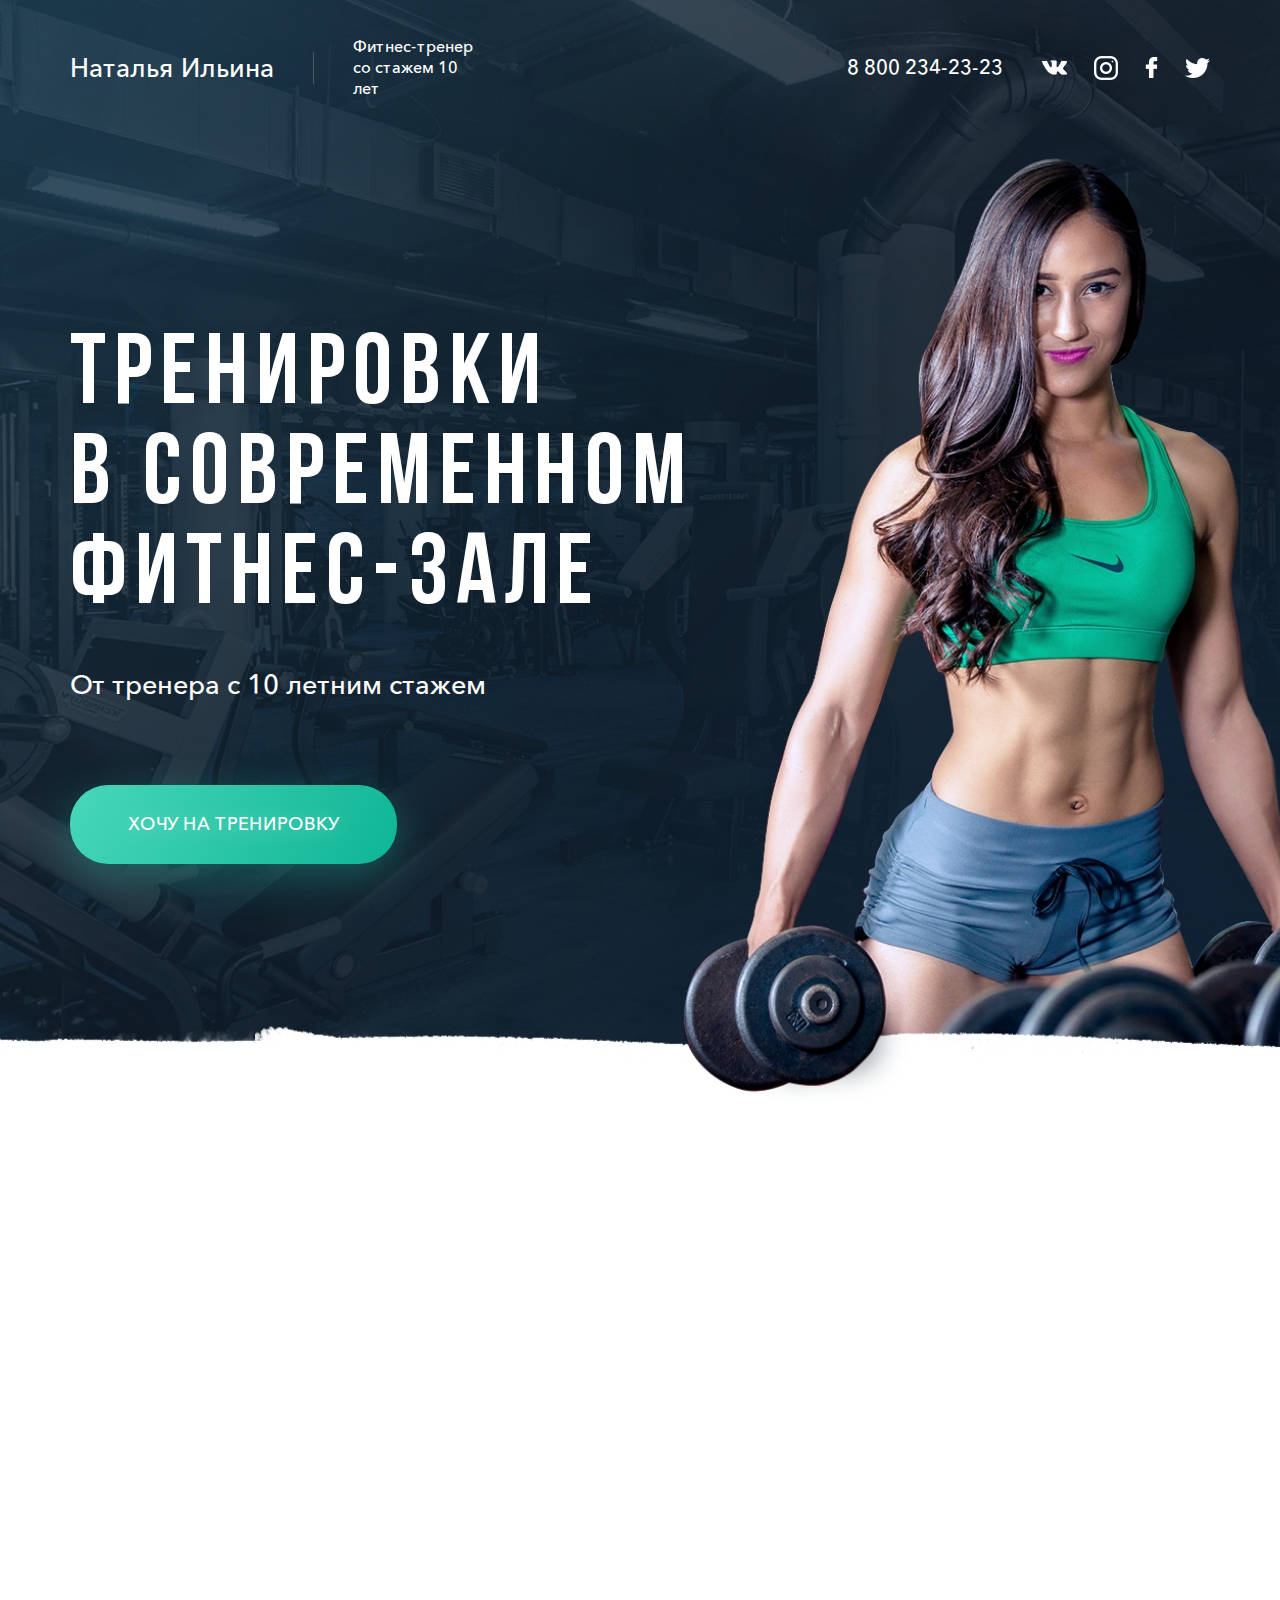
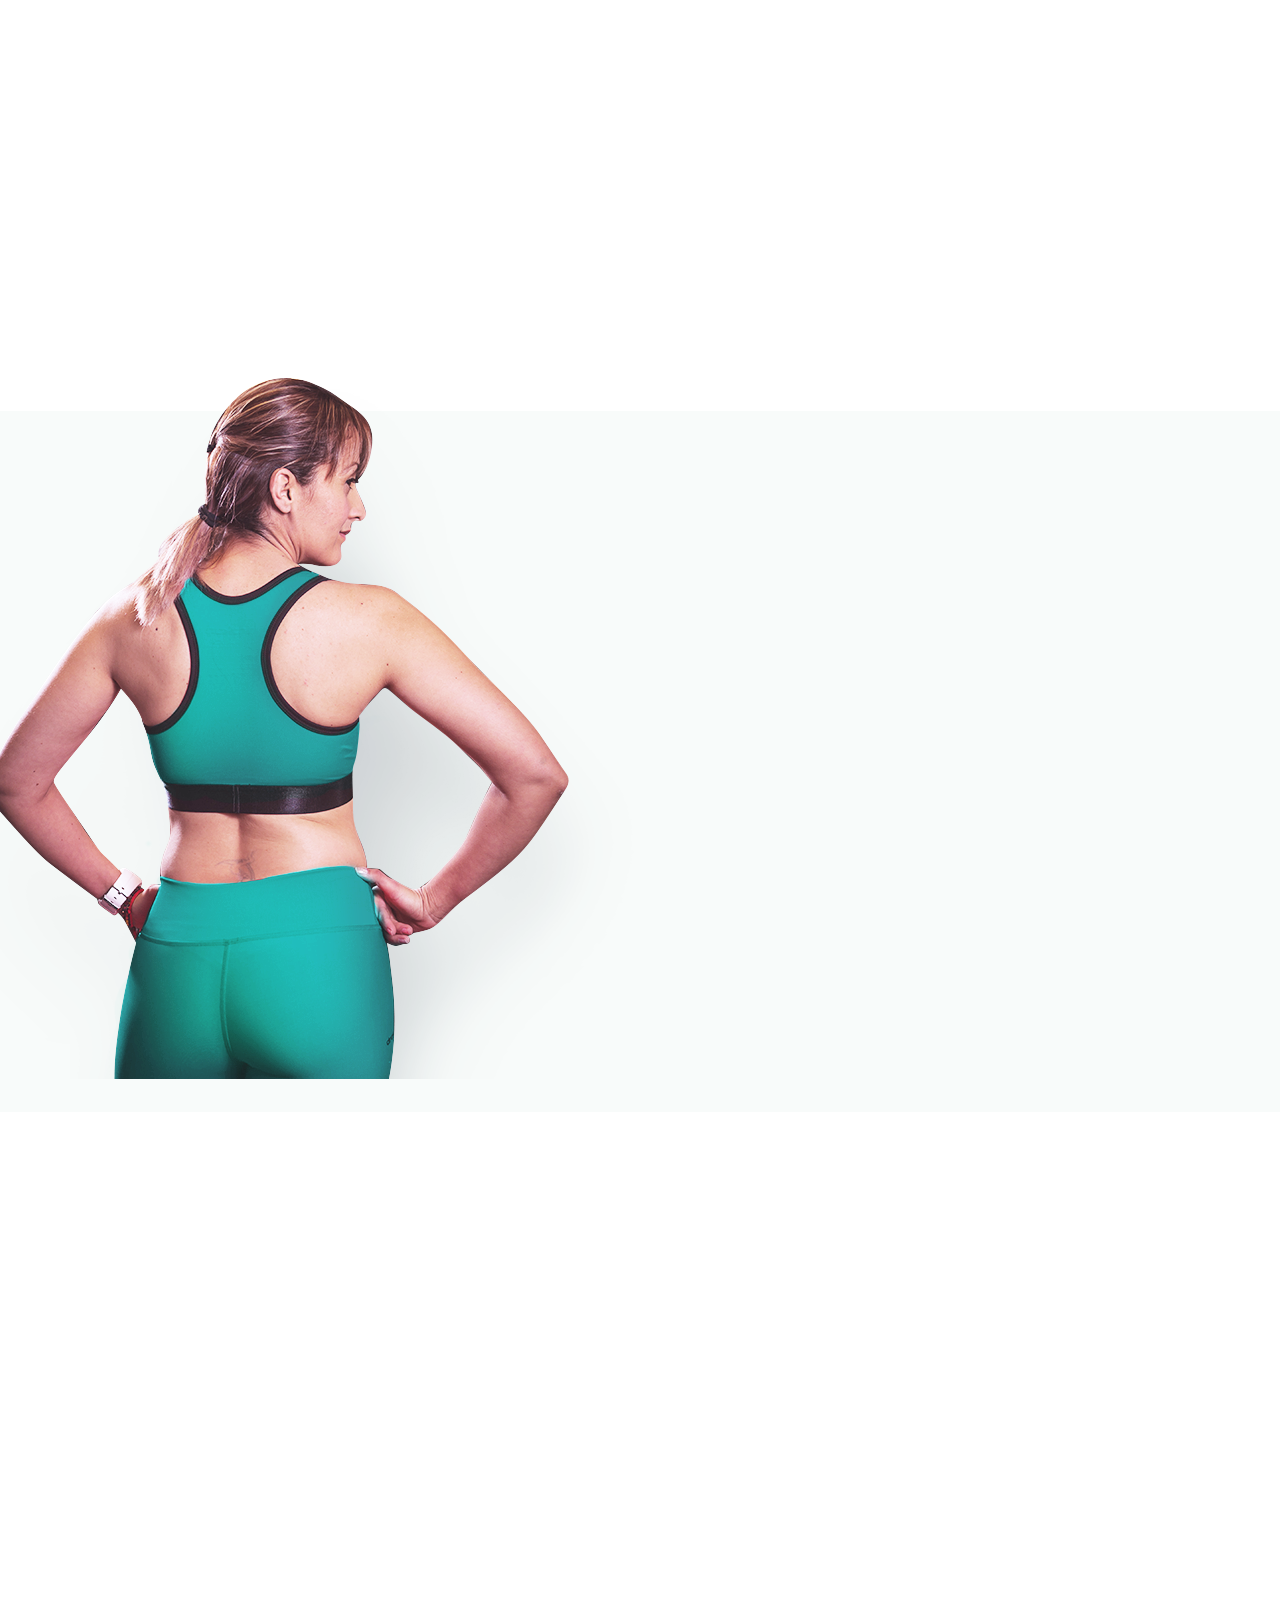
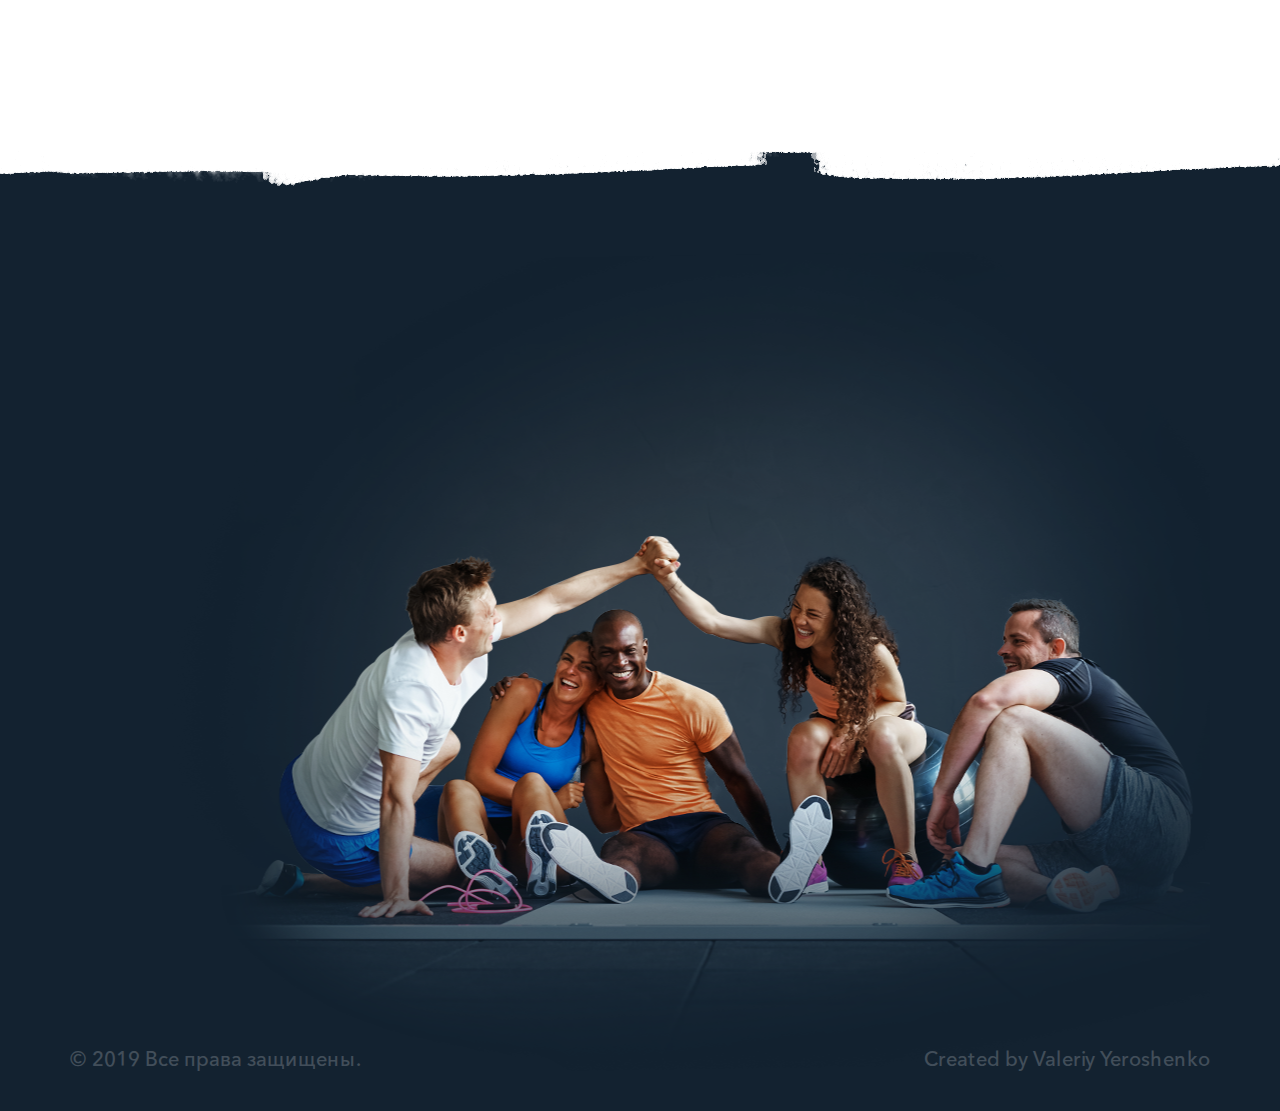
<file: works/fitnes/index.html>
<!DOCTYPE html>
<html lang="ru">
<head>
  <meta charset="UTF-8">
  <meta name="viewport" content="width=device-width, initial-scale=1.0">
  <meta http-equiv="X-UA-Compatible" content="ie=edge">
  <title>Фитнес-тренер Наталья Ильина</title>
  <link rel="stylesheet" href="css/animate.min.css">
  <link rel="stylesheet" href="css/style.css">
</head>
<body>
  <!-- header -->
  <header class="header">
    <div class="container">
      <nav class="navbar wow fadeInDown">
        <div class="navbar-logo">
          <div class="logo">
            Наталья Ильина
          </div>
          <div class="description">
              Фитнес-тренер
              со&nbsp;стажем&nbsp;10 лет
          </div>
        </div>
        <div class="contacts">
          <div class="contacts__tel">
            <a href="tel:+8800234-23-23">8 800 234-23-23</a>
          </div>
          <div class="contacts__social-networks">
            <a href="https://vk.com" target="_blank"><img src="img/vk-social-network-logo.png" alt=""></a>
            <a href="https://www.instagram.com" target="_blank"><img src="img/instagram.png" alt=""></a>
            <a href="https://www.facebook.com/" target="_blank"><img src="img/facebook-logo.png" alt=""></a>
            <a href="https://twitter.com" target="_blank"><img src="img/twitter-logo-silhouette.png" alt=""></a>
          </div>
        </div>
      </nav>
      <h1 class="header-title wow fadeInDown">
        Тренировки
        в&nbsp;современном
        фитнес-зале 
      </h1>
      <div class="header-subtitle wow fadeInDown">
        От тренера с 10 летним стажем
      </div>
      <div class="header-btn  wow fadeInUp">
        <a href="#feedback" class="button">
          Хочу на тренировку
        </a>
      </div>
      
    </div>
  </header>
  <!-- /header -->

  <!-- feachers -->
  <section class="feachers">
    <div class="container">
      <h2 class="feachers-title section-title wow fadeInDown">
        Почему стоит выбрать меня
      </h2>
      <div class="feachers-items">
        <div class="feachers-item wow fadeInUp" data-wow-delay = "0s">
          <div class="feachers-item__img">
            <img src="img/file.svg" alt="">
          </div>
          <h3 class="feachers-item__signature">
            Сертифицированный <br>
            специалист
          </h3>
        </div>
        <div class="feachers-item wow fadeInUp" data-wow-delay = "0.05s">
          <div class="feachers-item__img">
            <img src="img/rating.svg" alt="">
          </div>
          <h3 class="feachers-item__signature">
            Индивидуальный <br>
            подход
          </h3>
        </div>
        <div class="feachers-item wow fadeInUp" data-wow-delay = "0.1s">
          <div class="feachers-item__img">
            <img src="img/cereals.svg" alt="">
          </div>
          <h3 class="feachers-item__signature">
            Разработка <br>
            фитнес-меню
          </h3>
        </div>
        <div class="feachers-item wow fadeInUp" data-wow-delay = "0.15s">
          <div class="feachers-item__img">
            <img src="img/bodybuilder.svg" alt="">
          </div>
          <h3 class="feachers-item__signature">
            Новое <br>
            оборудование
          </h3>
        </div>
        <div class="feachers-item wow fadeInUp" data-wow-delay = "0.2s">
          <div class="feachers-item__img">
            <img src="img/coconut-drink.svg" alt="">
          </div>
          <h3 class="feachers-item__signature">
            Детокс <br>
            программы
          </h3>
        </div>
        <div class="feachers-item wow fadeInUp" data-wow-delay = "0.25s">
          <div class="feachers-item__img">
            <img src="img/smile.svg" alt="">
          </div>
          <h3 class="feachers-item__signature">
            Психологический <br>
            комфорт
          </h3>
        </div>
        <div class="feachers-item wow fadeInUp" data-wow-delay = "0.3s"> 
          <div class="feachers-item__img">
            <img src="img/guarantee.svg" alt="">
          </div>
          <h3 class="feachers-item__signature">
            Гарантия <br>
            результата
          </h3>
        </div>
        <div class="feachers-item wow fadeInUp" data-wow-delay = "0.35s">
          <div class="feachers-item__img">
            <img src="img/timetable.svg" alt="">
          </div>
          <h3 class="feachers-item__signature">
            В удобное <br>
            время
          </h3>
        </div>
      </div>
    </div>
  </section> 
  <!-- /feachers -->

  <!-- about -->
  <section class="about">
    <div class="container">
      <div class="about-inner">
        <div class="about-content">
          <h2 class="about-content__title section-title wow fadeInDown">
              Немного обо мне
          </h2>
          <div class="about-content__info wow fadeInDown">
            У работы фитнес-тренером есть немало
            привлекательных сторон: хорошая зарплата,
            востребованность на рынке, относительно
            свободный график занятости и возможность
            получить профильное образование всего за
            три-четыре месяца. 
          </div>
          <a href="#feedback" class="about-content__btn button wow fadeInUp">
            Напишите мне
          </a>
        </div>
      </div>
    </div>
  </section>
  <!-- /about -->

  <!-- feedback -->
  <section class="feedback" id="feedback">
    <div class="container">
      <h2 class="feedback-title section-title wow fadeInDown">
        Запишитесь на тренировку
      </h2>
      <div class="feedback-subtitle wow fadeInDown">
        <p>Оставьте заявку и я перезвоню вам уточнения деталей и времени тренировки.</p>
      </div>
      <div class="feedback-form wow fadeInUp">
        <form>
          <div class="feedback-form__inner">

             <!-- Hidden Required Fields -->
             <input type="hidden" name="project_name" value="Fitnes trener">
             <input type="hidden" name="admin_email" value="valeriy.yeroshenko@gmail.com">
             <input type="hidden" name="form_subject" value="Заявка из сайта">
             <!-- END Hidden Required Fields -->

            <div class="feedback-form__input">
              <input type="text" name="Имя" placeholder="Ваше имя">
              <input type="tel" name="Номер телефона" placeholder="Ваш телефон">
            </div>
            <div class="feedback-form__text">
              Нажимая на кнопку “Хочу на тренировку” вы соглашаетесь с <span>политикой конфиденциальности.</span> 
            </div>
            <button class="feedback-form__btn button">
              Хочу на тренировку
            </button>
          </div>
        </form>
      </div>
    </div>
  </section>
  <!-- /feedback -->

  <!-- footer -->
  <footer class="footer">
    <div class="container">
      <div class="footer-wrap">
        <div class="footer-wrap__top">
          <div class="footer-wrap__title section-title wow fadeInDown">
              Я в социальных сетях
          </div>
          <div class="footer-wrap__social">
            <div class="footer-wrap__social_link wow fadeInUp" data-wow-delay = "0s">
              <a href="https://vk.com" target="_blank"><img src="img/vk-social-network-logo.png" alt=""></a>
            </div>
            <div class="footer-wrap__social_link wow fadeInUp" data-wow-delay = "0.05s">
              <a href="https://www.instagram.com" target="_blank"><img src="img/instagram.png" alt=""></a>
            </div>
            <div class="footer-wrap__social_link wow fadeInUp" data-wow-delay = "0.1s">
              <a href="https://www.facebook.com/" target="_blank"><img src="img/facebook-logo.png" alt=""></a>
            </div>
            <div class="footer-wrap__social_link wow fadeInUp" data-wow-delay = "0.15s">
              <a href="https://twitter.com" target="_blank"><img src="img/twitter-logo-silhouette.png" alt=""></a>
            </div>
          </div>
        </div>
        <div class="footer-wrap__bottom ">
          <div class="footer-wrap__copyright">
              © 2019 Все права защищены.
          </div>
          <div class="footer-wrap__creator">
            Created by Valeriy Yeroshenko
          </div>
        </div>
      </div>
    </div>
  </footer>
  <!-- /footer -->

  <!-- scripts -->
  <script src="js/jquery-3.4.1.min.js"></script>
  <script src="js/wow.min.js"></script>
  <script src="js/main.js"></script>
  <!-- /scripts -->
</body>
</html>
</file>
<file: works/fitnes/css/style.css>
@font-face {
  font-family: 'Avenir Next Cyr Regular';
  src: url("../fonts/AvenirNextCyr-Regular.eot");
  src: url("../fonts/AvenirNextCyr-Regular.eot?#iefix") format("embedded-opentype"), url("../fonts/AvenirNextCyr-Regular.woff") format("woff"), url("../fonts/AvenirNextCyr-Regular.ttf") format("truetype");
  font-weight: normal;
  font-style: normal;
}

@font-face {
  font-family: 'Avenir Next Cyr Medium';
  src: url("../fonts/AvenirNextCyr-Medium.eot");
  src: url("../fonts/AvenirNextCyr-Medium.eot?#iefix") format("embedded-opentype"), url("../fonts/AvenirNextCyr-Medium.woff") format("woff"), url("../fonts/AvenirNextCyr-Medium.ttf") format("truetype");
  font-weight: normal;
  font-style: normal;
}

@font-face {
  font-family: 'Bebas Neue Bold';
  src: url("../fonts/BebasNeueBold.eot");
  src: url("../fonts/BebasNeueBold?#iefix") format("embedded-opentype"), url("../fonts/BebasNeueBold.woff") format("woff"), url("../fonts/BebasNeueBold.ttf") format("truetype");
  font-weight: normal;
  font-style: normal;
}

* {
  margin: 0;
  padding: 0;
  -webkit-box-sizing: border-box;
          box-sizing: border-box;
}

.container {
  max-width: 1170px;
  margin: 0 auto;
  padding: 0 15px;
}

img {
  max-width: 100%;
}

a {
  text-decoration: none;
  display: inline-block;
}

.button {
  -webkit-box-shadow: 0 12px 43px rgba(35, 220, 184, 0.31);
          box-shadow: 0 12px 43px rgba(35, 220, 184, 0.31);
  border-radius: 38px;
  border: none;
  background-color: #23dcb8;
  background-image: linear-gradient(-241deg, #48d7bb 0%, #0eb595 100%);
  font-size: 18px;
  font-weight: 500;
  line-height: 19px;
  text-transform: uppercase;
  text-shadow: 0 2px 21px rgba(239, 255, 252, 0.46);
  color: #ffffff;
  padding: 30px 58px;
  outline: none;
  cursor: pointer;
  white-space: nowrap;
}

.button:hover {
  -webkit-box-shadow: 0 12px 43px 20px rgba(35, 220, 184, 0.31);
          box-shadow: 0 12px 43px 20px rgba(35, 220, 184, 0.31);
}

body {
  font-family: 'Avenir Next Cyr Medium';
  font-size: 20px;
  font-weight: 500;
  color: #212f3d;
}

body::-webkit-scrollbar {
  width: 10px;
  background-color: #ffffff;
}

body::-webkit-scrollbar-track {
  background-color: #ffffff;
  border-radius: 10px;
}

body::-webkit-scrollbar-thumb {
  border-radius: 10px;
  background: #4ceecf;
}

.navbar {
  display: -webkit-box;
  display: -ms-flexbox;
  display: flex;
  -webkit-box-align: center;
      -ms-flex-align: center;
          align-items: center;
  -webkit-box-pack: justify;
      -ms-flex-pack: justify;
          justify-content: space-between;
}

.navbar-logo {
  display: -webkit-box;
  display: -ms-flexbox;
  display: flex;
  -webkit-box-align: center;
      -ms-flex-align: center;
          align-items: center;
}

.logo {
  font-size: 26px;
  padding-right: 39px;
  border-right: 1px solid rgba(255, 255, 255, 0.2);
}

.description {
  display: inline-block;
  font-size: 16px;
  font-weight: 400;
  line-height: 21px;
  width: 100%;
  max-width: 135px;
  margin-left: 39px;
}

.contacts {
  text-align: right;
  display: -webkit-box;
  display: -ms-flexbox;
  display: flex;
  -webkit-box-align: center;
      -ms-flex-align: center;
          align-items: center;
  -webkit-box-pack: justify;
      -ms-flex-pack: justify;
          justify-content: space-between;
}

.contacts__tel a {
  color: #ffffff;
  line-height: 25px;
  text-align: center;
}

.contacts__social-networks {
  display: -webkit-box;
  display: -ms-flexbox;
  display: flex;
  -webkit-box-align: center;
      -ms-flex-align: center;
          align-items: center;
  -webkit-box-pack: justify;
      -ms-flex-pack: justify;
          justify-content: space-between;
  margin-left: 39px;
}

.contacts__social-networks a:not(:first-child) {
  margin-left: 27px;
}

.contacts__social-networks img {
  display: block;
  width: 100%;
  height: 100%;
  max-width: 25px;
  max-height: 25px;
}

.header {
  background: url("../img/header-bg.jpg");
  background-size: cover;
  background-repeat: no-repeat;
  background-position: center;
  padding-top: 36px;
  padding-bottom: 239px;
  color: #fff;
  overflow: hidden;
}

.header-title {
  font-family: "Bebas Neue Bold";
  font-size: 100px;
  font-weight: 400;
  max-width: 641px;
  line-height: 100px;
  letter-spacing: 7.95px;
  margin-top: 229px;
}

.header-subtitle {
  font-size: 27px;
  margin-top: 40px;
}

.header-btn {
  margin-top: 84px;
}

.section-title {
  font-family: "Bebas Neue Bold";
  font-size: 48px;
  font-weight: 400;
  text-transform: uppercase;
  letter-spacing: 3.6px;
  padding-top: 120px;
  text-align: center;
}

.feachers {
  padding-bottom: 157px;
}

.feachers-item {
  max-height: 200px;
  width: 25%;
  margin-top: 95px;
  display: -webkit-box;
  display: -ms-flexbox;
  display: flex;
  -webkit-box-align: center;
      -ms-flex-align: center;
          align-items: center;
  -webkit-box-orient: vertical;
  -webkit-box-direction: normal;
      -ms-flex-direction: column;
          flex-direction: column;
  -webkit-box-pack: justify;
      -ms-flex-pack: justify;
          justify-content: space-between;
}

.feachers-items {
  display: -webkit-box;
  display: -ms-flexbox;
  display: flex;
  -webkit-box-orient: horizontal;
  -webkit-box-direction: normal;
      -ms-flex-direction: row;
          flex-direction: row;
  -ms-flex-wrap: wrap;
      flex-wrap: wrap;
  -webkit-box-align: center;
      -ms-flex-align: center;
          align-items: center;
}

.feachers-item__img {
  display: -webkit-box;
  display: -ms-flexbox;
  display: flex;
  -webkit-box-align: center;
      -ms-flex-align: center;
          align-items: center;
  -webkit-box-pack: center;
      -ms-flex-pack: center;
          justify-content: center;
  max-width: 90px;
  max-height: 90px;
}

.feachers-item__signature {
  margin-top: 50px;
  text-align: center;
  max-width: 205px;
  line-height: 30px;
  font-weight: 500;
}

.about {
  background-color: #f8fbfa;
}

.about-inner {
  display: -webkit-box;
  display: -ms-flexbox;
  display: flex;
  -webkit-box-pack: start;
      -ms-flex-pack: start;
          justify-content: flex-start;
  position: relative;
}

.about-content {
  padding-left: calc(50% + 15px);
  display: -webkit-box;
  display: -ms-flexbox;
  display: flex;
  -webkit-box-orient: vertical;
  -webkit-box-direction: normal;
      -ms-flex-direction: column;
          flex-direction: column;
  -webkit-box-pack: justify;
      -ms-flex-pack: justify;
          justify-content: space-between;
  -webkit-box-align: baseline;
      -ms-flex-align: baseline;
          align-items: baseline;
  -ms-flex-line-pack: start;
      align-content: flex-start;
}

.about-content__info {
  margin-top: 60px;
  line-height: 30px;
  max-width: 440px;
}

.about-content__btn {
  margin-top: 80px;
  padding: 28px 56px;
  color: #28c4a6;
  border: 2px solid #0eb595;
  background: transparent;
  -webkit-box-shadow: none;
          box-shadow: none;
  margin-bottom: 134px;
}

.about-content__btn:hover {
  -webkit-box-shadow: none;
          box-shadow: none;
  color: #ffffff;
  background-color: #23dcb8;
  background-image: linear-gradient(-241deg, #48d7bb 0%, #0eb595 100%);
  text-shadow: 0 2px 21px rgba(239, 255, 252, 0.46);
}

.about-content::after {
  position: absolute;
  content: '';
  top: -33px;
  left: -123px;
  width: 100%;
  height: 100%;
  max-width: 687px;
  max-height: 706px;
  background: url("../img/img-woman.png");
}

.feedback {
  padding-bottom: 100px;
}

.feedback-subtitle {
  margin-top: 45px;
  text-align: center;
  display: -webkit-box;
  display: -ms-flexbox;
  display: flex;
  -webkit-box-align: center;
      -ms-flex-align: center;
          align-items: center;
  -webkit-box-pack: center;
      -ms-flex-pack: center;
          justify-content: center;
}

.feedback-form {
  margin-top: 70px;
}

.feedback-form__inner {
  display: -webkit-box;
  display: -ms-flexbox;
  display: flex;
  -webkit-box-orient: vertical;
  -webkit-box-direction: normal;
      -ms-flex-direction: column;
          flex-direction: column;
  -webkit-box-pack: justify;
      -ms-flex-pack: justify;
          justify-content: space-between;
  -webkit-box-align: center;
      -ms-flex-align: center;
          align-items: center;
}

.feedback-form__input {
  display: -webkit-box;
  display: -ms-flexbox;
  display: flex;
  -webkit-box-orient: horizontal;
  -webkit-box-direction: normal;
      -ms-flex-direction: row;
          flex-direction: row;
  -webkit-box-pack: center;
      -ms-flex-pack: center;
          justify-content: center;
  width: 100%;
}

.feedback-form__input input {
  width: 361px;
  height: 65px;
  border-radius: 11px;
  background-color: #eff4f3;
  padding: 26px;
  border: none;
  outline: none;
  font-size: 20px;
}

.feedback-form__input input::-webkit-input-placeholder {
  color: #6e837f;
  font-size: 16px;
  font-weight: 400;
}

.feedback-form__input input:-ms-input-placeholder {
  color: #6e837f;
  font-size: 16px;
  font-weight: 400;
}

.feedback-form__input input::-ms-input-placeholder {
  color: #6e837f;
  font-size: 16px;
  font-weight: 400;
}

.feedback-form__input input::placeholder {
  color: #6e837f;
  font-size: 16px;
  font-weight: 400;
}

.feedback-form__input input:first-child {
  margin-right: 30px;
}

.feedback-form__text {
  margin-top: 30px;
  text-align: center;
  color: #6e837f;
  font-size: 14px;
  font-weight: 400;
}

.feedback-form__text span {
  text-decoration: underline;
}

.feedback-form__btn {
  margin-top: 40px;
}

.footer {
  background-color: #132230;
  padding-top: 100px;
  padding-bottom: 40px;
  position: relative;
}

.footer::after {
  position: absolute;
  content: '';
  top: -2px;
  left: 0;
  width: 100%;
  height: 44px;
  background: url("../img/footer-top.png");
  background-size: cover;
  background-position: center;
}

.footer-wrap {
  background: url("../img/people.png");
  background-size: cover;
  background-position: center;
  height: 100%;
  min-height: 820px;
  display: -webkit-box;
  display: -ms-flexbox;
  display: flex;
  -webkit-box-orient: vertical;
  -webkit-box-direction: normal;
      -ms-flex-direction: column;
          flex-direction: column;
  -webkit-box-pack: justify;
      -ms-flex-pack: justify;
          justify-content: space-between;
}

.footer-wrap__title {
  color: #fff;
  margin: 0;
  padding-top: 65px;
}

.footer-wrap__social {
  margin-top: 75px;
  display: -webkit-box;
  display: -ms-flexbox;
  display: flex;
  -webkit-box-orient: horizontal;
  -webkit-box-direction: normal;
      -ms-flex-direction: row;
          flex-direction: row;
  -webkit-box-pack: center;
      -ms-flex-pack: center;
          justify-content: center;
}

.footer-wrap__social_link {
  width: 80px;
  height: 80px;
  border: 2px solid #ffffff;
  background: transparent;
  border-radius: 50%;
  display: -webkit-box;
  display: -ms-flexbox;
  display: flex;
  -webkit-box-pack: center;
      -ms-flex-pack: center;
          justify-content: center;
  -webkit-box-align: center;
      -ms-flex-align: center;
          align-items: center;
}

.footer-wrap__social_link:not(:first-child) {
  margin-left: 60px;
}

.footer-wrap__bottom {
  opacity: 0.2;
  color: #ffffff;
  display: -webkit-box;
  display: -ms-flexbox;
  display: flex;
  -webkit-box-orient: horizontal;
  -webkit-box-direction: normal;
      -ms-flex-direction: row;
          flex-direction: row;
  -webkit-box-pack: justify;
      -ms-flex-pack: justify;
          justify-content: space-between;
}

@media screen and (max-width: 1140px) {
  .about-inner {
    -webkit-box-pack: center;
        -ms-flex-pack: center;
            justify-content: center;
    -webkit-box-align: center;
        -ms-flex-align: center;
            align-items: center;
  }
  .about-content {
    padding-left: 0;
    -webkit-box-align: center;
        -ms-flex-align: center;
            align-items: center;
    text-align: center;
  }
  .about-content::after {
    display: none;
  }
  .feachers-item {
    width: 33.3%;
  }
}

@media screen and (max-width: 960px) {
  .header {
    background-position: left;
  }
  .header-title {
    margin: 229px auto 0 auto;
    text-align: center;
  }
  .header-subtitle {
    text-align: center;
  }
  .header-btn {
    display: -webkit-box;
    display: -ms-flexbox;
    display: flex;
    -webkit-box-align: center;
        -ms-flex-align: center;
            align-items: center;
    -webkit-box-pack: center;
        -ms-flex-pack: center;
            justify-content: center;
  }
}

@media screen and (max-width: 900px) {
  .contacts__social-networks {
    display: none;
  }
  .feachers-item__signature {
    font-size: 20px;
    margin-top: 40px;
  }
}

@media screen and (max-width: 780px) {
  .feedback-form__input {
    -webkit-box-orient: vertical;
    -webkit-box-direction: normal;
        -ms-flex-direction: column;
            flex-direction: column;
    display: -webkit-box;
    display: -ms-flexbox;
    display: flex;
    -webkit-box-align: center;
        -ms-flex-align: center;
            align-items: center;
  }
  .feedback-form__input input {
    width: 90%;
  }
  .feedback-form__input input:first-child {
    margin-right: 0;
    margin-bottom: 20px;
  }
}

@media screen and (max-width: 680px) {
  .button {
    font-size: 16px;
  }
  .navbar {
    -webkit-box-orient: vertical;
    -webkit-box-direction: normal;
        -ms-flex-direction: column;
            flex-direction: column;
  }
  .contacts {
    display: none;
  }
  .header-title {
    letter-spacing: 7px;
    font-size: 90px;
    max-width: 100%;
    line-height: 90px;
  }
  .header-subtitle {
    font-size: 22px;
  }
  .feachers-item {
    width: 50%;
  }
}

@media screen and (max-width: 600px) {
  .header-title {
    font-size: 80px;
    line-height: 80px;
    margin-top: 100px;
  }
  .section-title {
    font-size: 45px;
    letter-spacing: 2px;
    margin-top: 100px;
  }
  .feedback-subtitle {
    font-size: 18px;
  }
  .feedback-subtitle p {
    max-width: 90%;
  }
  .footer-wrap {
    background: #132230;
    min-height: 100%;
  }
  .footer-wrap__title {
    padding-top: 0;
  }
  .footer-wrap__social {
    -ms-flex-pack: distribute;
        justify-content: space-around;
  }
  .footer-wrap__social_link:not(:first-child) {
    margin-left: 0;
  }
  .footer-wrap__bottom {
    margin-top: 100px;
    font-size: 16px;
  }
}

@media screen and (max-width: 540px) {
  .button {
    font-size: 14px;
    padding: 25px 50px;
  }
  .logo {
    font-size: 20px;
  }
  .description {
    font-size: 14px;
  }
  .header-title {
    letter-spacing: 6px;
    margin-top: 200px;
    font-size: 60px;
    line-height: 60px;
  }
  .header-subtitle {
    font-size: 18px;
  }
  .section-title {
    font-size: 40px;
    letter-spacing: 0px;
    margin-top: 90px;
  }
  .about-content__info {
    font-size: 18px;
  }
  .footer-wrap__bottom {
    font-size: 14px;
  }
  .footer-wrap__social_link {
    -webkit-transform: scale(0.9);
            transform: scale(0.9);
  }
}

@media screen and (max-width: 450px) {
  .button {
    font-size: 13px;
    padding: 20px 40px;
  }
  .logo {
    font-size: 18px;
  }
  .description {
    font-size: 12px;
  }
  .header-title {
    font-size: 50px;
    line-height: 50px;
    letter-spacing: 5px;
  }
  .header-subtitle {
    font-size: 18px;
  }
  .section-title {
    font-size: 35px;
  }
  .feachers-item__img {
    max-width: 80px;
    max-height: 80px;
  }
  .feachers-item__signature {
    font-size: 18px;
    margin-top: 35px;
  }
  .feedback-form__input input {
    width: 100%;
  }
  .footer-wrap__bottom {
    font-size: 12px;
  }
  .footer-wrap__social_link {
    -webkit-transform: scale(0.8);
            transform: scale(0.8);
  }
}

@media screen and (max-width: 385px) {
  .logo {
    padding-right: 20px;
  }
  .description {
    margin-left: 20px;
  }
  .section-title {
    font-size: 30px;
  }
  .feachers-item {
    width: 100%;
  }
  .feachers-item__img {
    max-width: 70px;
    max-height: 70px;
  }
  .footer-wrap__bottom {
    font-size: 10px;
  }
  .footer-wrap__social_link {
    -webkit-transform: scale(0.7);
            transform: scale(0.7);
  }
}

@media screen and (max-width: 350px) {
  .button {
    font-size: 12px;
    padding: 18px 40px;
  }
  .logo {
    font-size: 16px;
    padding-right: 15px;
  }
  .description {
    font-size: 10px;
    margin-left: 20px;
    margin-right: -40px;
  }
  .header-title {
    margin-top: 150px;
    font-size: 45px;
    line-height: 45px;
    letter-spacing: 4px;
  }
  .header-subtitle {
    font-size: 16px;
  }
  .footer-wrap__social_link {
    -webkit-transform: scale(0.6);
            transform: scale(0.6);
  }
}
/*# sourceMappingURL=style.css.map */
</file>
